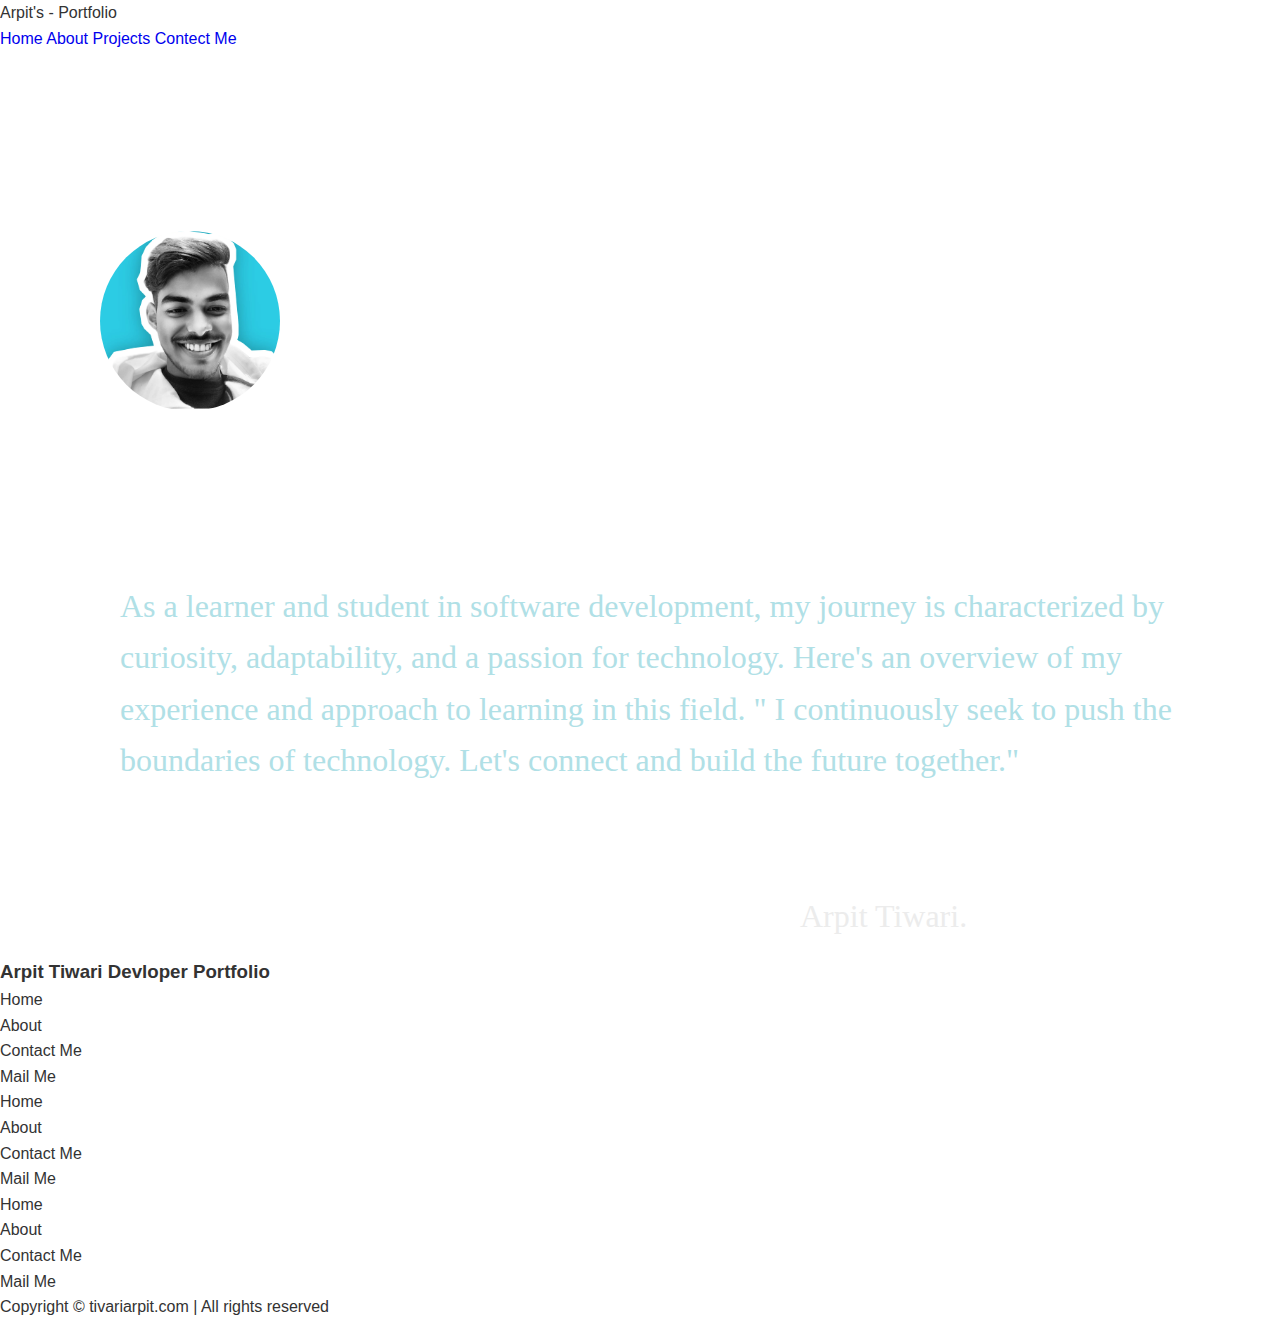
<file: about.html>
<!DOCTYPE html>
<html lang="en">
<head>
    <meta charset="UTF-8">
    <meta name="viewport" content="width=device-width, initial-scale=1.0">
    <title>Arpit's About</title>
    <link rel="stylesheet" href="style.css">
    <style>
        .about img {
            width: 180px;
            background-color: black;
            margin-left: 60px;
            margin-top: 140px;
            border-radius: 50%;
        }

        .about {
            display: flex;
            justify-content: space-between;
            align-items: center;
        }

        p {
            margin-top: 150px;
            margin-left:80px;
            margin-right: 40px;
            font-size: xx-large;
            font-family: none;
            color: powderblue;
;
        }
        .sec{
            margin-left: 400px;
            margin-left: 800px;
            margin-top: 50px;
            color: #ececec;
        }
    </style>
</head>

<body>
    <header>
        <nav>
            <div class="left">Arpit's - Portfolio</div>
            <div class="right">
                <ul>
                    <l1><a href="index.html">Home</a></l1>
                    <l1><a href="about.html">About</a></l1>

                    <l1><a href="#">Projects</a></l1>
                    <l1><a href="contact.html">Contect Me</a></l1>
                </ul>
            </div>
        </nav>
    </header>
    <div class="about">
        <img src="arpit.jpg" alt="Arpit Tiwari">
        <p>
            As a learner and student in software development, my journey is characterized by curiosity, adaptability,
            and a passion for technology. Here's an overview of my experience and approach to learning in this field.
            " I continuously seek to push the boundaries of technology. Let's connect and build the future together."
        </p>
        </div>
        <p class="sec">Arpit Tiwari.</p>
        <footer>
            <div class="footer">
                <div class="footer-first">
                    <h3>Arpit Tiwari Devloper Portfolio</h3>
                </div>
                
                <div class="footer-second" >
                    <ul>
                        <li>Home</li>
                        <li>About</li>
                        <li>Contact Me</li>
                        <li>Mail Me</li>
                        
                    </ul>
                </div>
                <div class="footer-second" >
                    <ul>
                        <li>Home</li>
                        <li>About</li>
                        <li>Contact Me</li>
                        <li>Mail Me</li>
                        
                    </ul>
                </div>
                <div class="footer-second" >
                    <ul>
                        <li>Home</li>
                        <li>About</li>
                        <li>Contact Me</li>
                        <li>Mail Me</li>
                        
                    </ul>
                </div>
            </div>
            <div class="footer-right">
                Copyright &#169; tivariarpit.com | All rights reserved
            </div>
            
        </footer>
    
    
</body>
</div>

</body>

</html>
</file>
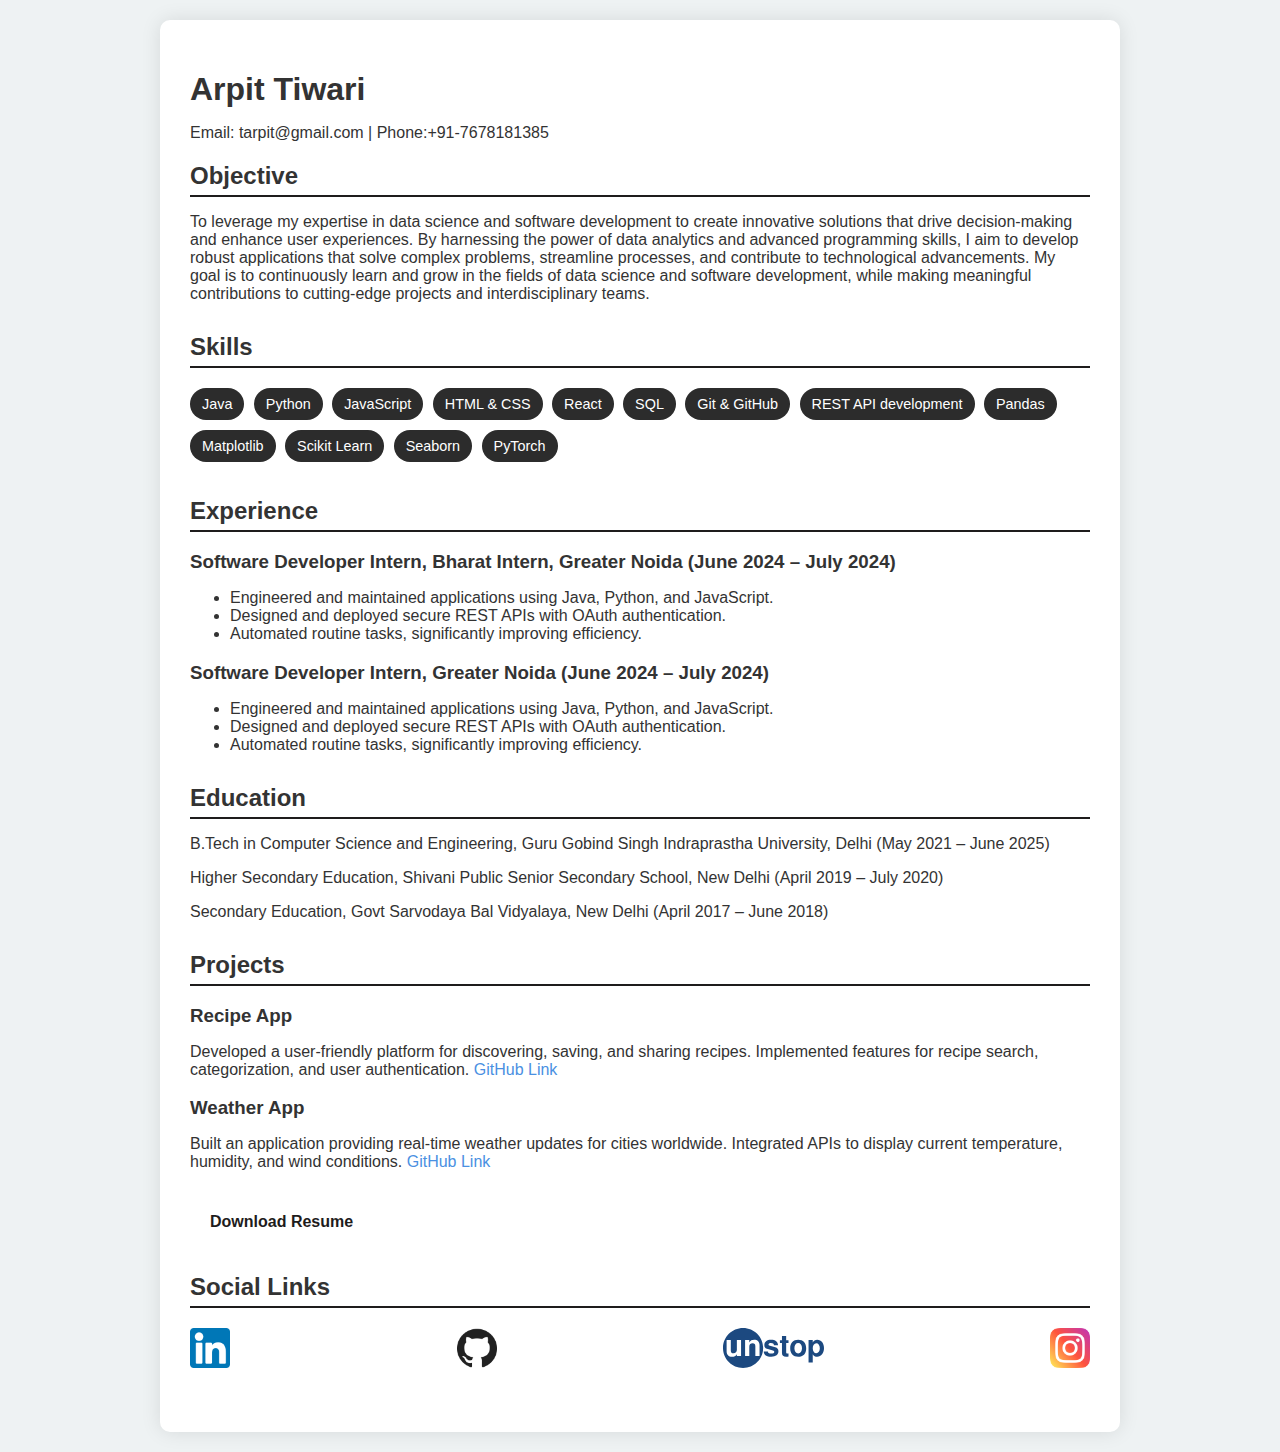
<file: Resume.html>
<!DOCTYPE html>
<html lang="en">

<head>
  <meta charset="UTF-8">
  <meta name="viewport" content="width=device-width, initial-scale=1.0">
  <link rel="preconnect" href="https://fonts.googleapis.com">
  <link rel="preconnect" href="https://fonts.gstatic.com" crossorigin>
  <link href="https://fonts.googleapis.com/css2?family=Poppins:wght@400;600&display=swap" rel="stylesheet">
  <title>Arpit Tiwari's Resume</title>
  <style>
    body {
      font-family: 'Segoe UI', Tahoma, Geneva, Verdana, sans-serif;
      margin: 0;
      padding: 0;
      background-color: #eef2f3;
      color: #333;
    }

    .container {
      max-width: 900px;
      margin: 20px auto;
      padding: 30px;
      background-color: #fff;
      border-radius: 10px;
      box-shadow: 0 0 20px rgba(0, 0, 0, 0.1);
      overflow: hidden;
    }

    h1,
    h2,
    h3 {
      color: #333;
      margin-bottom: 10px;
    }

    .section {
      margin-bottom: 30px;
    }
     .section a{
      color:#4a90e2;
     }

    .section h2 {
      border-bottom: 2px solid #1e1c1c;
      padding-bottom: 5px;
      margin-bottom: 15px;
    }

    .skills span {
      display: inline-block;
       background: #2c2c2c;
      color: white;
      padding: 8px 12px;
      border-radius: 20px;
      margin: 5px 5px 5px 0;
      font-size: 0.9em;
    }

    .download-btn {
      display: inline-block;
      padding: 12px 20px;
      background-color: #fff;
      text-decoration: none;
      border-radius: 5px;
      transition: background-color 0.3s;
      font-weight: bold;
    }
    #button{
      color: #1e1c1c;
    }

     .download-btn:hover {
      background-color: #c5dbf5;
      
    }

    .social-links {
      display: flex;
      justify-content: space-between;
      margin-top: 20px;
    }

    .social-links a {
      color: #333;
      text-decoration: none;
      font-size: 1em;
      transition: color 0.3s;
    }

    .social-links  img:hover {
       background-color:  #c5dbf5;
       display: inline-block;
       padding: 12px 20px;
       text-decoration: none;
       border-radius: 5px;
       font-weight: bold;
    }

  

    @media (max-width: 600px) {
      .container {
        padding: 20px;
      }

      .skills span {
        display: block;
        margin: 5px 0;
      }

      .social-links {
        flex-direction: column;
        align-items: flex-start;
      }

      .social-links a {
        margin-bottom: 10px;
      }
    }

    .social-links img{
      height: 40px;
      background-size: contain; 
      justify-content:space-around ;
    }
  </style>
</head>

<body>
  <div class="container">
    <h1>Arpit Tiwari</h1>
    <p>Email: tarpit@gmail.com | Phone:+91-7678181385 </p>

    <div class="section">
      <h2>Objective</h2>
      <p>To leverage my expertise in data science and software development to create innovative solutions that drive
        decision-making and enhance user experiences. By harnessing the power of data analytics and advanced programming
        skills,
        I aim to develop robust applications that solve complex problems, streamline processes, and contribute to
        technological
        advancements. My goal is to continuously learn and grow in the fields of data science and software development,
        while
        making meaningful contributions to cutting-edge projects and interdisciplinary teams.</p>
    </div>

    <div class="section">
      <h2>Skills</h2>
      <div class="skills">
        <span>Java</span>
        <span>Python</span>
        <span>JavaScript</span>
        <span>HTML & CSS</span>
        <span>React</span>
        <span>SQL</span>
        <span>Git & GitHub</span>
        <span>REST API development</span>
        <span>Pandas</span>
        <span>Matplotlib</span>
        <span>Scikit Learn</span>
        <span>Seaborn</span>
        <span>PyTorch</span>
      </div>
    </div>

    <div class="section">
      <h2>Experience</h2>
      <h3>Software Developer Intern, Bharat Intern, Greater Noida (June 2024 – July 2024)</h3>
      <ul>
        <li>Engineered and maintained applications using Java, Python, and JavaScript.</li>
        <li>Designed and deployed secure REST APIs with OAuth authentication.</li>
        <li>Automated routine tasks, significantly improving efficiency.</li>
      </ul>
      <h3>Software Developer Intern, Greater Noida (June 2024 – July 2024)</h3>
      <ul>
        <li>Engineered and maintained applications using Java, Python, and JavaScript.</li>
        <li>Designed and deployed secure REST APIs with OAuth authentication.</li>
        <li>Automated routine tasks, significantly improving efficiency.</li>
      </ul>
    </div>

    <div class="section">
      <h2>Education</h2>
      <p>B.Tech in Computer Science and Engineering, Guru Gobind Singh Indraprastha University, Delhi (May 2021 – June
        2025)</p>
      <p>Higher Secondary Education, Shivani Public Senior Secondary School, New Delhi (April 2019 – July 2020)</p>
      <p>Secondary Education, Govt Sarvodaya Bal Vidyalaya, New Delhi (April 2017 – June 2018)</p>
    </div>

    <div class="section">
      <h2>Projects</h2>
      <h3>Recipe App</h3>
      <p>Developed a user-friendly platform for discovering, saving, and sharing recipes. Implemented features for
        recipe search, categorization, and user authentication.
        <a id="color" style="text-decoration:none;" href="https://github.com/tivariarpit01/Recipe-App.git">GitHub Link</a></p>

      <h3>Weather App</h3>
      <p>Built an application providing real-time weather updates for cities worldwide. Integrated APIs to display
        current temperature, humidity, and wind conditions.
         <a id="color" style="text-decoration: none;"href="https://github.com/tivariarpit01/Weather-App.git">GitHub Link</a></p>
    </div>

    <div class="section">
      <a class="download-btn" id="button" href="https://drive.google.com/file/d/1pytpTdBSJQL0gLnRyyEMxyzU_maULqSt/view?usp=drive_link" download="Arpit_Tiwari_Resume.pdf">Download Resume</a>
    </div>

    <div class="section">
      <h2>Social Links</h2>
      <div class="social-links">
        <a href="https://www.linkedin.com/in/tivariarpit01"> <img src="images/linkedin (1).png" alt="LinkedIn"></a>
        <a href="https://github.com/tivariarpit01"> <img src="images/github (1).png" alt="GitHub"></a>
        <a href="https://unstop.com/u/Tivariarpit01"><img src="images/unstop-logo.svg" alt="Unstop"></a>
        <a href="https://www.instagram.com/tivariarpit01/?igsh=MWU3ZXg5MDY2dDNtYg%3D%3D"><img src="images/instagram (1).png" alt="Instagram"></a>
      </div>
    </div>
  </div>
 
</body>

</html>
</file>
<file: style.css>
/* Reset some default browser styles */
body,
h1,
h2,
h3,
p,
a,
ul,
li {
  margin: 0;
  padding: 0;
  text-decoration: none;
  list-style: none;
}

/* Body styling */
body {
  font-family: Arial, sans-serif;
  line-height: 1.6;
  color: #333;
}

/* Header styling */
.header {
  background: #333;
  color: #fff;
  padding: 1rem 0;
  display: flex;
  justify-content: space-between;
  align-items: center;
  padding: 0 2rem;
}

.header .logo {
  font-size: 1.5rem;
  font-weight: bold;
  color: #fff;
}

.navbar a {
  color: #fff;
  margin: 0 1rem;
  font-size: 1rem;
  transition: color 0.3s ease;
}

.navbar a:hover,
.navbar a.active {
  color: #f39c12;
}

/* Home section styling */
.home {
  display: flex;
  align-items: center;
  justify-content: space-between;
  padding: 2rem;
  background: #f4f4f4;
}

.home-content h1 span {
  color: #f39c12;
}

.btn-box {
  margin-top: 1rem;
}

.btn-box .btn-1,
.btn-box .btn-2 {
  padding: 0.5rem 1rem;
  margin-right: 0.5rem;
  border: none;
  background: #f39c12;
  color: #fff;
  cursor: pointer;
  transition: background 0.3s ease;
}

.btn-box .btn-1:hover,
.btn-box .btn-2:hover {
  background: #e67e22;
}
#photo{
  height: 200px;
  background-size:contain;
  border-radius: 50%;
}
.img-box img {
  max-width: 100%;
  height: auto;
  border-radius: 50%;
}

/* About section styling */
/* Base Styles */
.about {
  display: flex;
  flex-wrap: wrap;
  align-items: center;
  padding: 20px;
  gap: 20px;
 
}

.about-img {
  flex: 1 1 100%;
  text-align: center;
}

.about-img img {
  max-width: 100%;
  height: auto;
  border-radius: 8px;
}

.about-content {
  flex: 2 1 100%;
}

.heading {
  font-size: 2em;
  margin-bottom: 20px;
}

.heading span {
  color: red;
}

p {
  margin: 0 0 15px 0;
}

.btn-2 {
  display: inline-block;
  padding: 10px 20px;
  background-color: red;
  color: white;
  text-decoration: none;
  border-radius: 4px;
}

.btn-2:hover {
  background-color: darkred;
}

/* Media Queries for Responsiveness */
@media (min-width: 600px) {
  .about {
    flex-direction: row;
  }

  .about-img,
  .about-content {
    flex: 1 1 50%;
  }

  .about-img {
    text-align: left;
  }

  .about-content {
    padding-left: 20px;
  }
}

@media (min-width: 992px) {
  .about {
    padding: 40px;
  }

  .heading {
    font-size: 2.5em;
  }

  .btn-2 {
    padding: 12px 24px;
  }
}


/

/* Footer styling */


.hero-image img {
  height: 50px;
  background-size: contain;
}




.hero-image img{
  height: 50px;
  background-size: contain;
}

.Highlihght{
  color: red;
}
</file>
